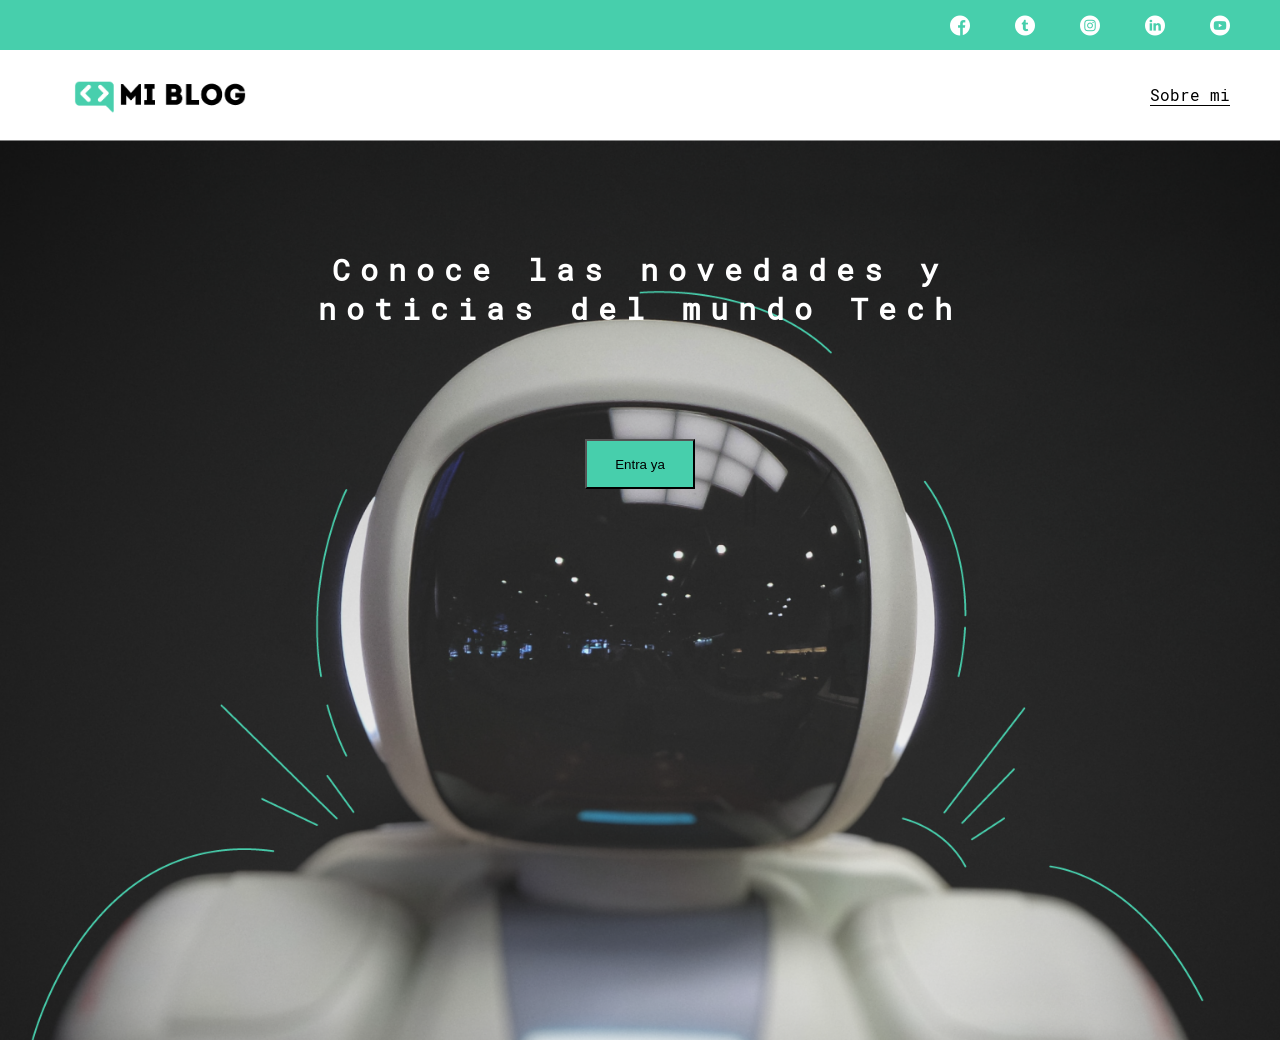
<file: index.html>
<!DOCTYPE html>
<html lang="en" class="js-focus-visible">
<head>
	<meta charset="UTF-8">
	<meta name="viewport" content="width=device-width, initial-scale=1.0">
	<title>Proyecto de maquetacion</title>
	<link rel="stylesheet"  href="css/main.css">
	<link rel="stylesheet"  href="css/font/Social_media/flaticon.css">
</head>
<body class="home-body">
	<header>
		<section class="header-icons-container">
			<div class="icons">
				<a href="/"><span class="flaticon-001-facebook"></span></a>
				<a href=""><span class="flaticon-002-twitter"></span></a>
				<a href=""><span class="flaticon-011-instagram"></span></a>
				<a href=""><span class="flaticon-010-linkedin"></span></a>
				<a href=""><span class="flaticon-008-youtube"></span></a>
			</div>
		</section>
		<nav>
			<section class="nav-logo-container">
				<a href=""><img src="assets/img/Logo-negro.png" alt="Logo de Blog"></a>
			</section>
			<section class="nav-profile-link">
				<a href="blogs.html">Sobre mi</a>
			</section>
		</nav>
	</header>
	<main class="home-main">
		<section>
			<p class="home-main-text">Conoce las novedades y noticias del mundo Tech</p>
			<button class="home-main-button">
				<a href="">Entra ya</a>
			</button>
		</section>
	</main>
</body>
</html>
</file>
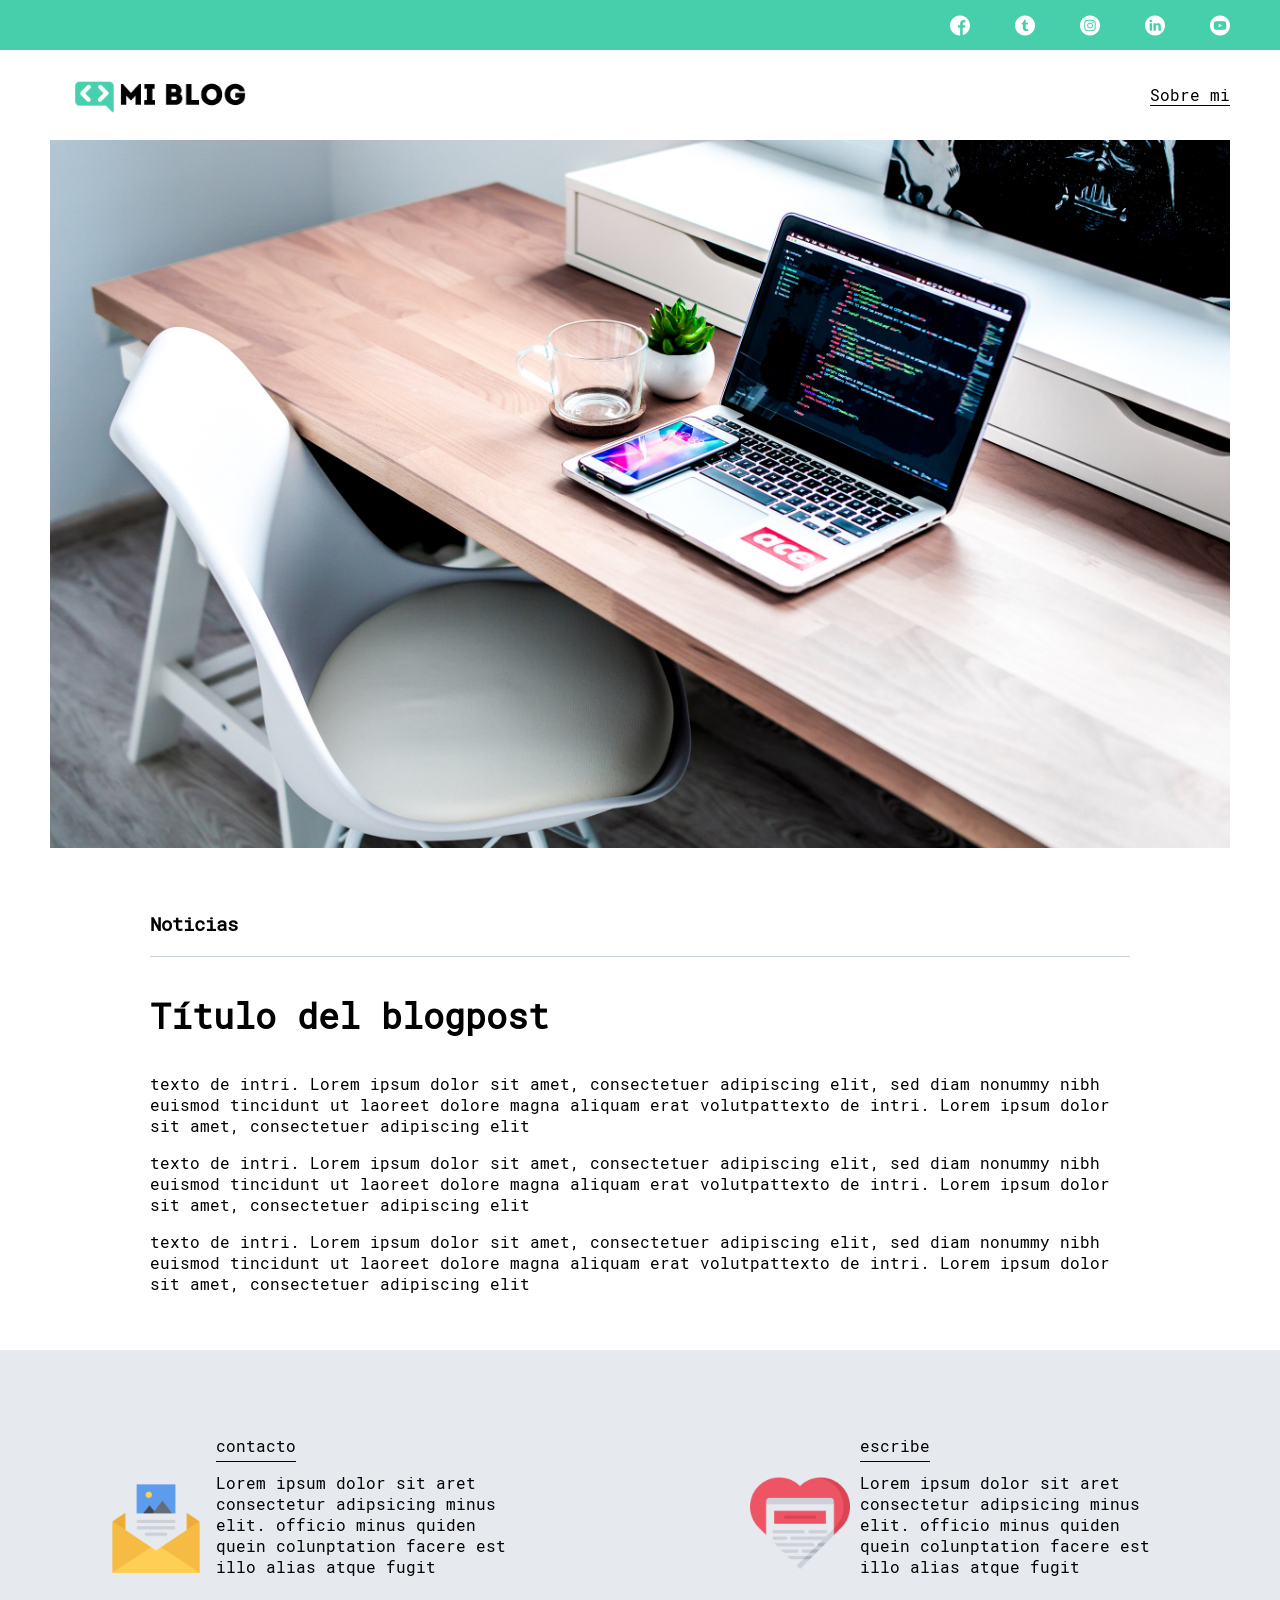
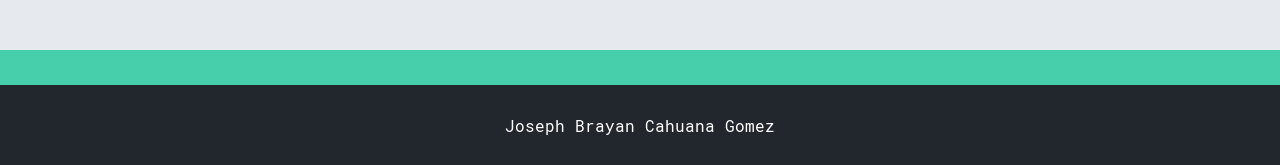
<file: blog.html>
<!DOCTYPE html>
<html lang="en" class="js-focus-visible">
<head>
	<meta charset="UTF-8">
	<meta name="viewport" content="width=device-width, initial-scale=1.0">
	<title>Proyecto de maquetacion</title>
	<link rel="stylesheet"  href="css/main.css">
	<link rel="stylesheet"  href="css/font/Social_media/flaticon.css">
</head>
<body> 
	<header>
		<section class="header-icons-container">
			<div class="icons">
				<a href="/"><span class="flaticon-001-facebook"></span></a>
				<a href=""><span class="flaticon-002-twitter"></span></a>
				<a href=""><span class="flaticon-011-instagram"></span></a>
				<a href=""><span class="flaticon-010-linkedin"></span></a>
				<a href=""><span class="flaticon-008-youtube"></span></a>
			</div>
		</section>
		<nav>
			<section class="nav-logo-container">
				<a href=""><img src="assets/img/Logo-negro.png" alt="Logo de Blog"></a>
			</section>
			<section class="nav-profile-link">
				<a href="perfil.html">Sobre mi</a>
			</section>
		</nav>
	</header>
	<main>
		<section class="blog-post-img-container">
            <img src="assets/img/post-1.jpg" alt="imagen">
        </section>
        <section class="blog-post-main-container"> 
            <div class="grid-container">
                <h3>Noticias</h3>
                <article>
                    <h1>Título del blogpost</h1>
                    <p>texto de intri. Lorem ipsum dolor sit amet, consectetuer adipiscing elit, sed diam nonummy nibh euismod tincidunt ut laoreet dolore magna aliquam erat volutpattexto de intri. Lorem ipsum dolor sit amet, consectetuer adipiscing elit</p>
                    <p>texto de intri. Lorem ipsum dolor sit amet, consectetuer adipiscing elit, sed diam nonummy nibh euismod tincidunt ut laoreet dolore magna aliquam erat volutpattexto de intri. Lorem ipsum dolor sit amet, consectetuer adipiscing elit</p>
                    <p>texto de intri. Lorem ipsum dolor sit amet, consectetuer adipiscing elit, sed diam nonummy nibh euismod tincidunt ut laoreet dolore magna aliquam erat volutpattexto de intri. Lorem ipsum dolor sit amet, consectetuer adipiscing elit</p>
                </article>
            </div>
        </section>
        <section class="contact-main-container">
            <div>
                <img src="assets/img/contacto.png" alt="">
                <div class="contact-left">
                    <a href="">contacto</a>
                    <p>Lorem ipsum dolor sit aret consectetur adipsicing minus elit. officio minus quiden quein colunptation facere est illo alias atque fugit</p>
                </div>
            </div>
            <div>
                <img src="assets/img/escribe.png" alt="">
                <div class="contact-right">
                    <a href="">escribe</a>
                    <p>Lorem ipsum dolor sit aret consectetur adipsicing minus elit. officio minus quiden quein colunptation facere est illo alias atque fugit</p>
                </div>
            </div>
        </section>
    </main>
    <footer>
        <p>Joseph Brayan Cahuana Gomez</p>
    </footer>
</body>
</html>
</file>
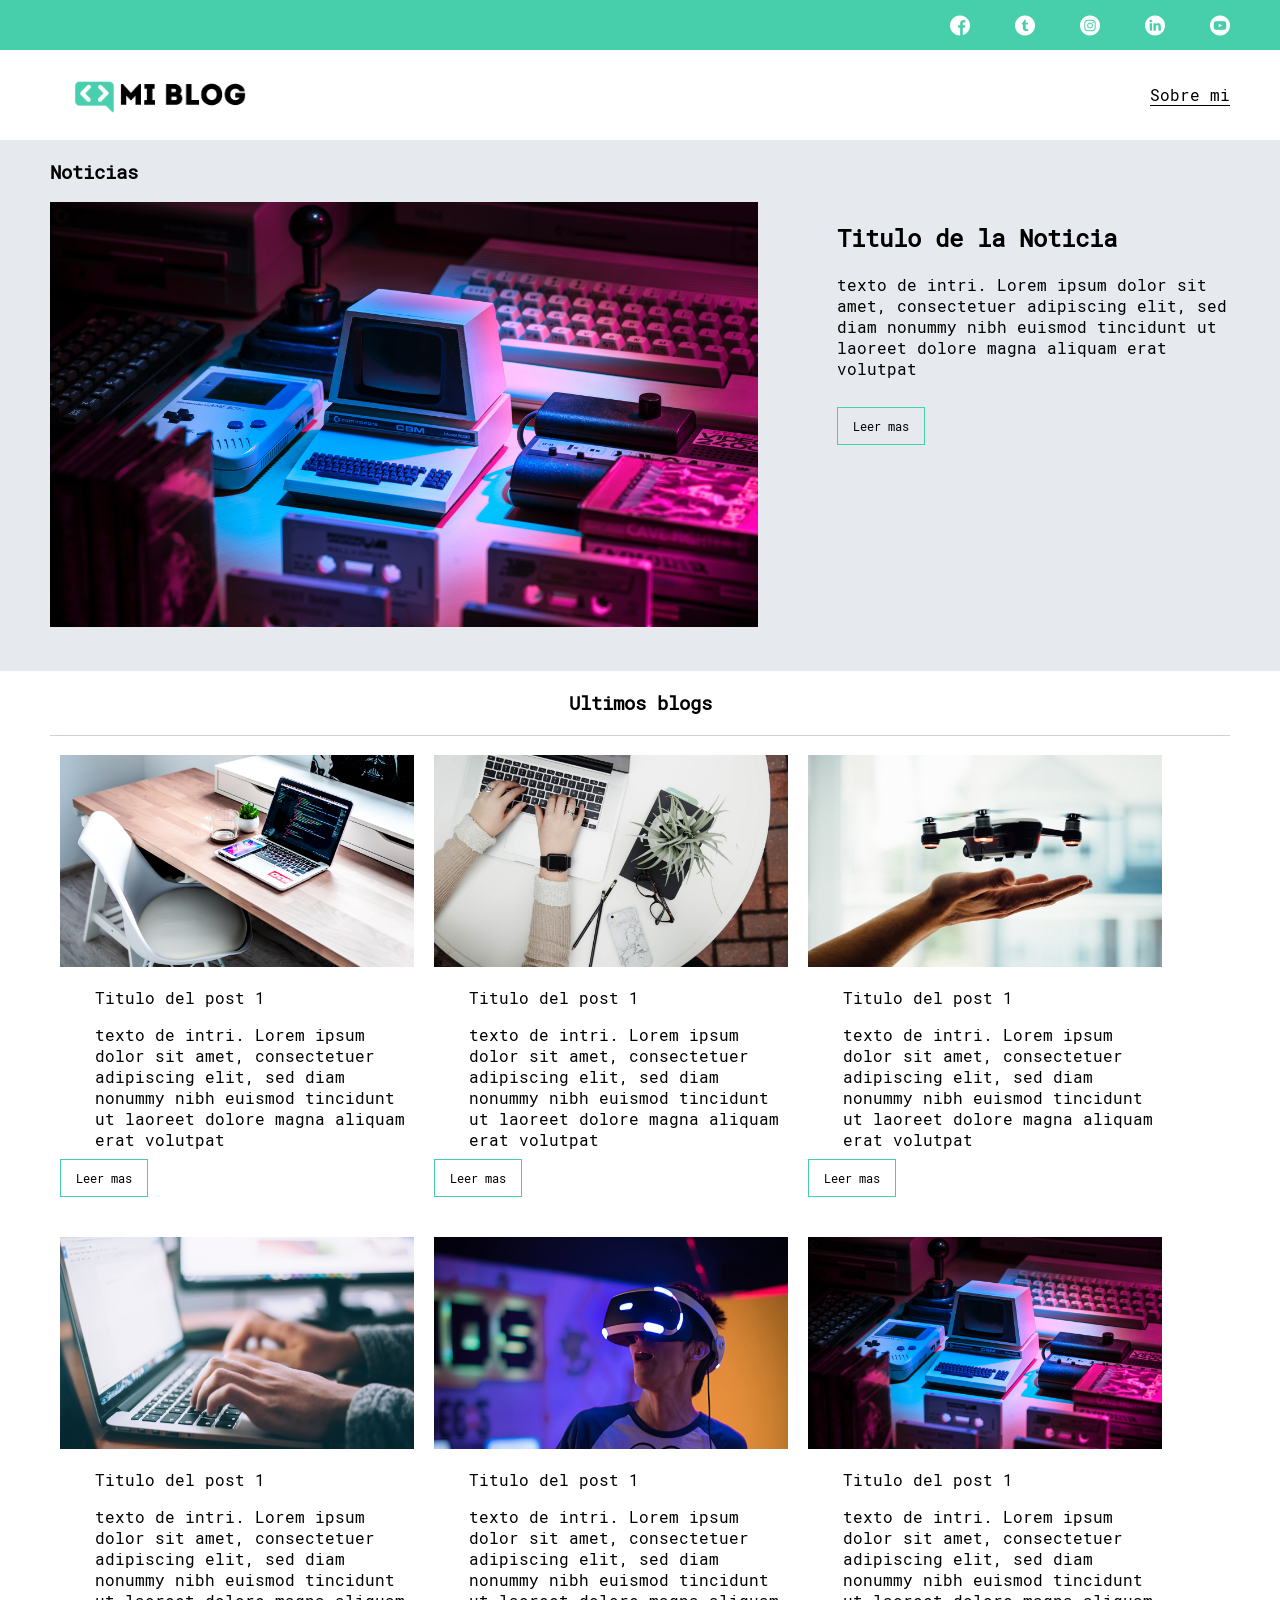
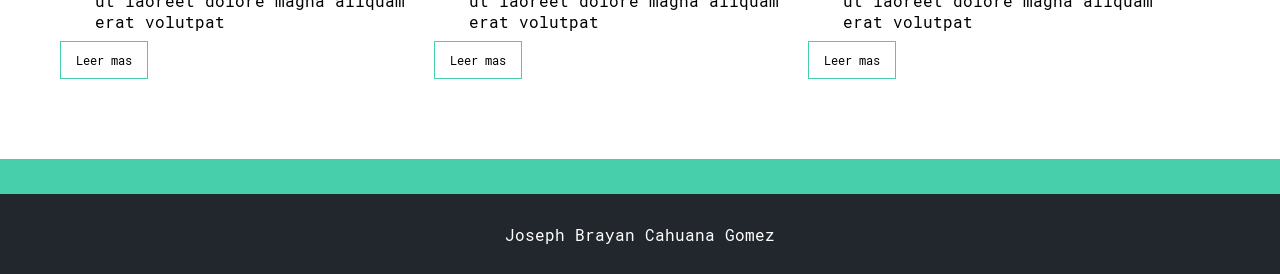
<file: blogs.html>
<!DOCTYPE html>
<html lang="en" class="js-focus-visible">
<head>
	<meta charset="UTF-8">
	<meta name="viewport" content="width=device-width, initial-scale=1.0">
	<title>Proyecto de maquetacion</title>
	<link rel="stylesheet"  href="css/main.css">
	<link rel="stylesheet"  href="css/font/Social_media/flaticon.css">
</head>
<body> 
	<header>
		<section class="header-icons-container">
			<div class="icons">
				<a href="/"><span class="flaticon-001-facebook"></span></a>
				<a href=""><span class="flaticon-002-twitter"></span></a>
				<a href=""><span class="flaticon-011-instagram"></span></a>
				<a href=""><span class="flaticon-010-linkedin"></span></a>
				<a href=""><span class="flaticon-008-youtube"></span></a>
			</div>
		</section>
		<nav>
			<section class="nav-logo-container">
				<a href=""><img src="assets/img/Logo-negro.png" alt="Logo de Blog"></a>
			</section>
			<section class="nav-profile-link">
				<a href="blog.html">Sobre mi</a>
			</section>
		</nav>
	</header>
	<main class="blogs-main">
		<section class="blogs-news-container"> 
			<div class="blogs-news">
                <h3>Noticias</h3>
                <div class="blogs-news-img-container">
                    <img src="assets/img/img-news-main.jpg" alt="Noticia">
                </div>
                <div class="blogs-news-info-container">
                    <h2>Titulo de la Noticia</h2>
                    <p> texto de intri. Lorem ipsum dolor sit amet, consectetuer adipiscing elit, sed diam nonummy nibh euismod tincidunt ut laoreet dolore magna aliquam erat volutpat</p>
                    <a href="" class="blogs-button">Leer mas</a>
                </div>
            </div>
        </section>
        <section class="blogs-posts-container">
            <div>
                <h3>Ultimos blogs</h3>
                <article class="post-container">
                    <img src="assets/img/post-1.jpg" alt="Articulo">
                    <p>Titulo del post 1</p>
                    <p>texto de intri. Lorem ipsum dolor sit amet, consectetuer adipiscing elit, sed diam nonummy nibh euismod tincidunt ut laoreet dolore magna aliquam erat volutpat</p>
                    <a href="" class="blogs-button">Leer mas</a>
                </article>
                <article class="post-container">
                        <img src="assets/img/post-2.jpg" alt="Articulo">
                        <p>Titulo del post 1</p>
                        <p>texto de intri. Lorem ipsum dolor sit amet, consectetuer adipiscing elit, sed diam nonummy nibh euismod tincidunt ut laoreet dolore magna aliquam erat volutpat</p>
                        <a href="" class="blogs-button">Leer mas</a>
                </article>
                <article class="post-container">
                        <img src="assets/img/post-3.jpg" alt="Articulo">
                        <p>Titulo del post 1</p>
                        <p>texto de intri. Lorem ipsum dolor sit amet, consectetuer adipiscing elit, sed diam nonummy nibh euismod tincidunt ut laoreet dolore magna aliquam erat volutpat</p>
                        <a href="" class="blogs-button">Leer mas</a>
                </article>
                <article class="post-container">
                        <img src="assets/img/post-4.jpg" alt="Articulo">
                        <p>Titulo del post 1</p>
                        <p>texto de intri. Lorem ipsum dolor sit amet, consectetuer adipiscing elit, sed diam nonummy nibh euismod tincidunt ut laoreet dolore magna aliquam erat volutpat</p>
                        <a href="" class="blogs-button">Leer mas</a>
                </article>
                <article class="post-container">
                        <img src="assets/img/post-5.jpg" alt="Articulo">
                        <p>Titulo del post 1</p>
                        <p>texto de intri. Lorem ipsum dolor sit amet, consectetuer adipiscing elit, sed diam nonummy nibh euismod tincidunt ut laoreet dolore magna aliquam erat volutpat</p>
                        <a href="" class="blogs-button">Leer mas</a>
                </article>
                <article class="post-container">
                        <img src="assets/img/post-6.jpg" alt="Articulo">
                        <p>Titulo del post 1</p>
                        <p>texto de intri. Lorem ipsum dolor sit amet, consectetuer adipiscing elit, sed diam nonummy nibh euismod tincidunt ut laoreet dolore magna aliquam erat volutpat</p>
                        <a href="" class="blogs-button">Leer mas</a>
                </article>
            </div>
        </section>
    </main>
    <footer>
        <p>Joseph Brayan Cahuana Gomez</p>
    </footer>
</body>
</html>
</file>
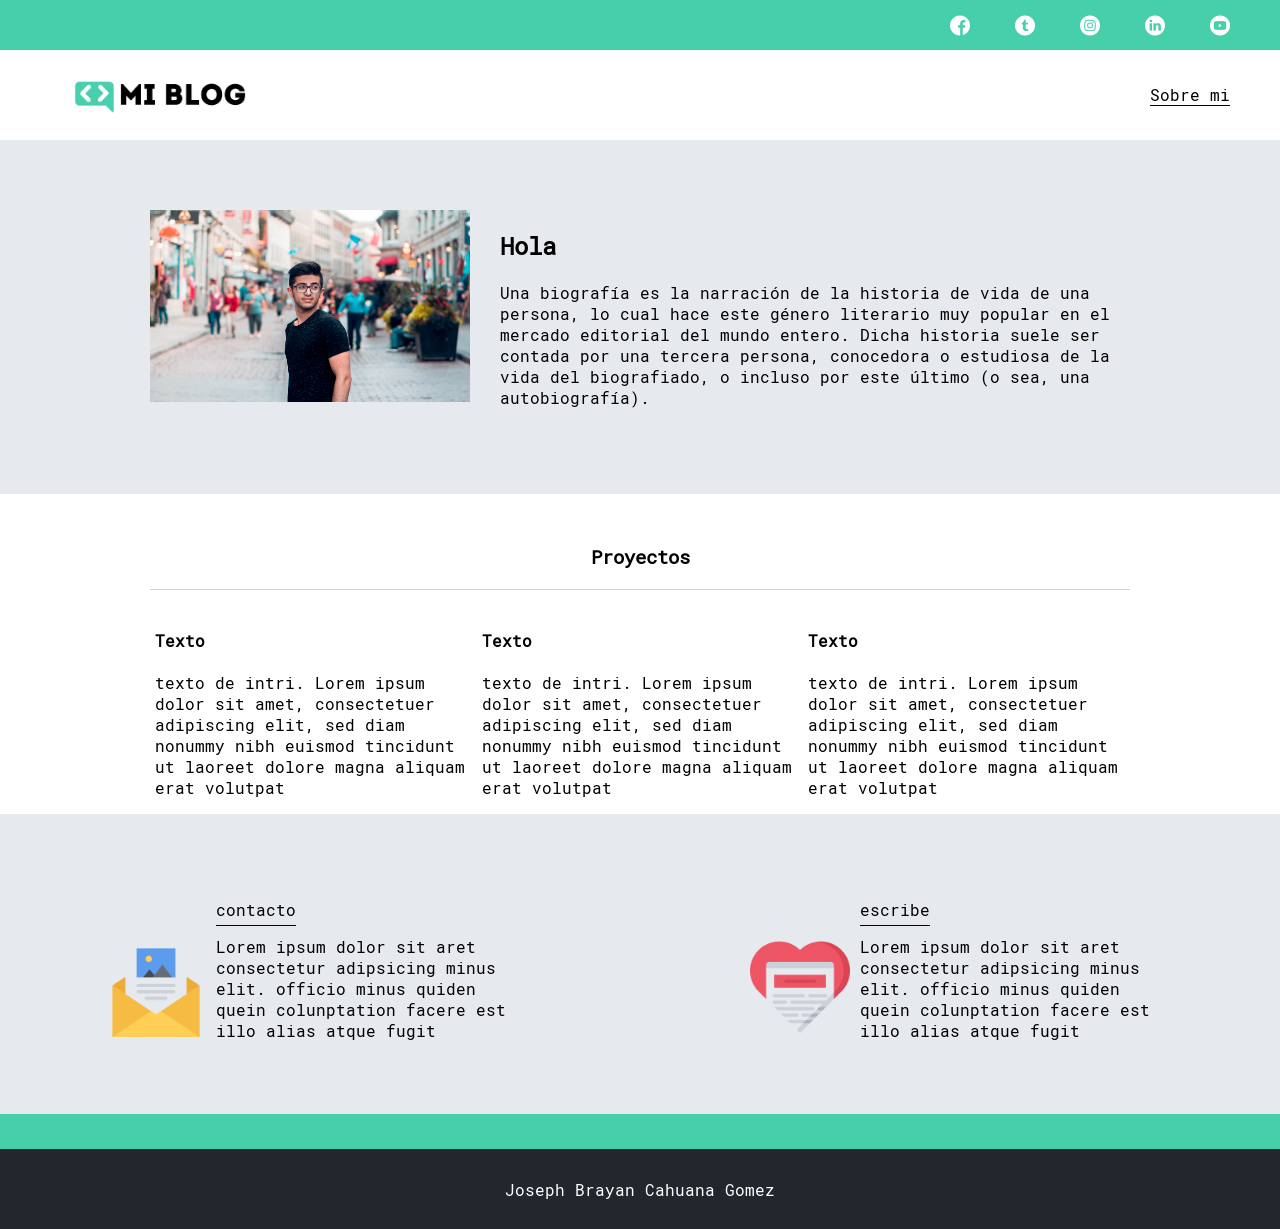
<file: perfil.html>
<!DOCTYPE html>
<html lang="en" class="js-focus-visible">
<head>
	<meta charset="UTF-8">
	<meta name="viewport" content="width=device-width, initial-scale=1.0">
	<title>Proyecto de maquetacion</title>
	<link rel="stylesheet"  href="css/main.css">
	<link rel="stylesheet"  href="css/font/Social_media/flaticon.css">
</head>
<body> 
	<header>
		<section class="header-icons-container">
			<div class="icons">
				<a href="/"><span class="flaticon-001-facebook"></span></a>
				<a href=""><span class="flaticon-002-twitter"></span></a>
				<a href=""><span class="flaticon-011-instagram"></span></a>
				<a href=""><span class="flaticon-010-linkedin"></span></a>
				<a href=""><span class="flaticon-008-youtube"></span></a>
			</div>
		</section>
		<nav>
			<section class="nav-logo-container">
				<a href=""><img src="assets/img/Logo-negro.png" alt="Logo de Blog"></a>
			</section>
			<section class="nav-profile-link">
				<a href="index.html">Sobre mi</a>
			</section>
		</nav>
	</header>
	<main>
		<section class="perfil-main-container">
            <div class="grid-container perfil-container">
                <div>
                    <img src="assets/img/perfil.jpg">
                </div>
                <div>
                    <h2>Hola</h2>
                    <p>Una biografía es la narración de la historia de vida de una persona, lo cual hace este género literario muy popular en el mercado editorial del mundo entero. Dicha historia suele ser contada por una tercera persona, conocedora o estudiosa de la vida del biografiado, o incluso por este último (o sea, una autobiografía).</p>
                </div>
            </div>
        </section>
        <section class="perfil-main-proyects">
            <div class="grid-container">
                <h3>Proyectos</h3>
                <div class="proyects-main-container">
                    <article class="proyect-container">
                        <h4>Texto</h4>
                        <p>texto de intri. Lorem ipsum dolor sit amet, consectetuer adipiscing elit, sed diam nonummy nibh euismod tincidunt ut laoreet dolore magna aliquam erat volutpat</p>
                    </article>
                    <article class="proyect-container">
                        <h4>Texto</h4>
                        <p>texto de intri. Lorem ipsum dolor sit amet, consectetuer adipiscing elit, sed diam nonummy nibh euismod tincidunt ut laoreet dolore magna aliquam erat volutpat</p>
                    </article>
                    <article class="proyect-container">
                        <h4>Texto</h4>
                        <p>texto de intri. Lorem ipsum dolor sit amet, consectetuer adipiscing elit, sed diam nonummy nibh euismod tincidunt ut laoreet dolore magna aliquam erat volutpat</p>
                    </article>
                </div>
            </div>
        </section>
        <section class="contact-main-container">
            <div>
                <img src="assets/img/contacto.png" alt="">
                <div class="contact-left">
                    <a href="">contacto</a>
                    <p>Lorem ipsum dolor sit aret consectetur adipsicing minus elit. officio minus quiden quein colunptation facere est illo alias atque fugit</p>
                </div>
            </div>
            <div>
                <img src="assets/img/escribe.png" alt="">
                <div class="contact-right">
                    <a href="">escribe</a>
                    <p>Lorem ipsum dolor sit aret consectetur adipsicing minus elit. officio minus quiden quein colunptation facere est illo alias atque fugit</p>
                </div>
            </div>
         </section>
    </main>
    <footer>
        <p>Joseph Brayan Cahuana Gomez</p>
    </footer>
</body>
</html>
</file>
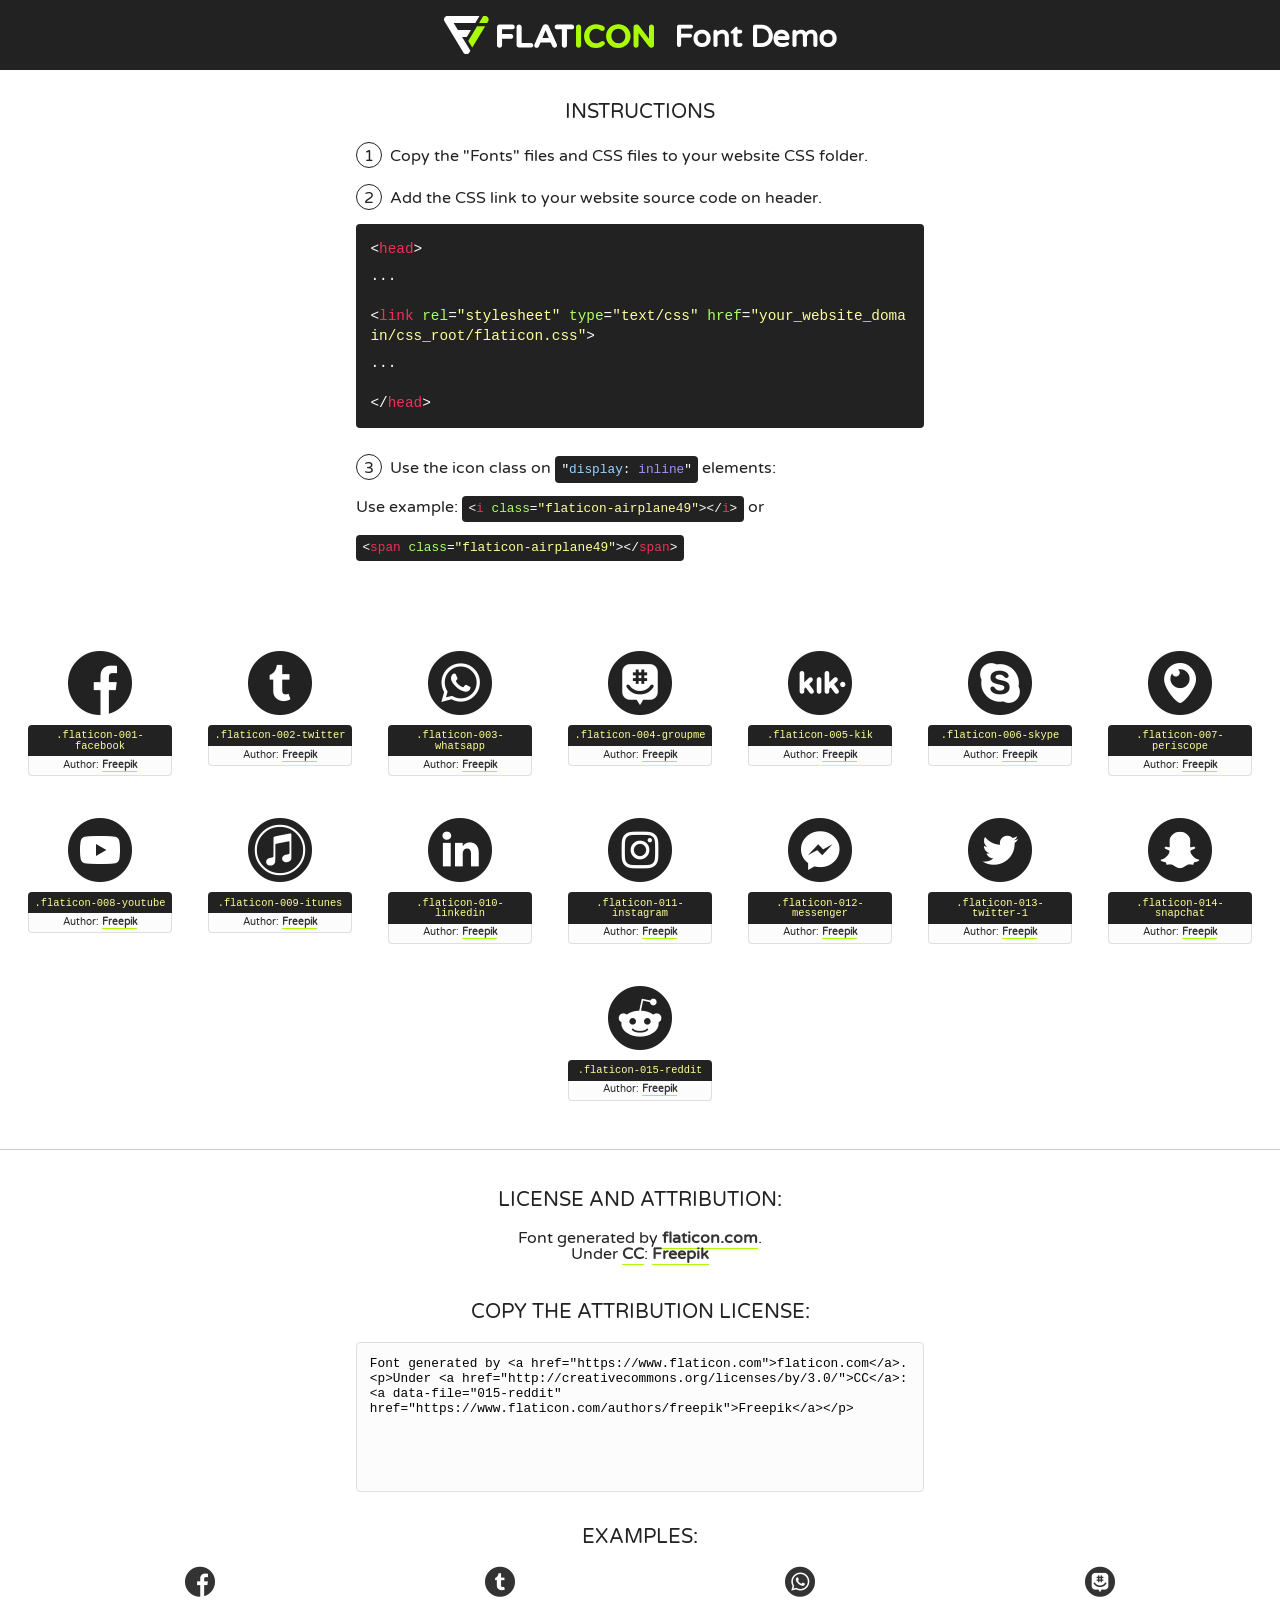
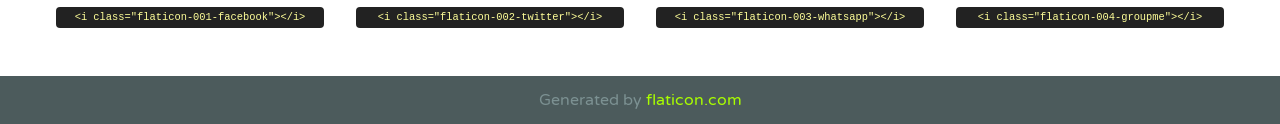
<file: css/font/Social_media/flaticon.html>
<!DOCTYPE html>
<!--
  Flaticon icon font: Flaticon
  Creation date: 20/12/2018 09:27
-->
<html>
<!DOCTYPE html>
<html>

<head>
    <title>Flaticon WebFont</title>
    <link href="http://fonts.googleapis.com/css?family=Varela+Round" rel="stylesheet" type="text/css" />
    <link rel="stylesheet" type="text/css" href="flaticon.css">
    <meta charset="UTF-8">
    <style>
    html, body, div, span, applet, object, iframe,
    h1, h2, h3, h4, h5, h6, p, blockquote, pre,
    a, abbr, acronym, address, big, cite, code,
    del, dfn, em, img, ins, kbd, q, s, samp,
    small, strike, strong, sub, sup, tt, var,
    b, u, i, center,
    dl, dt, dd, ol, ul, li,
    fieldset, form, label, legend,
    table, caption, tbody, tfoot, thead, tr, th, td,
    article, aside, canvas, details, embed, 
    figure, figcaption, footer, header, hgroup, 
    menu, nav, output, ruby, section, summary,
    time, mark, audio, video {
        margin: 0;
        padding: 0;
        border: 0;
        font-size: 100%;
        font: inherit;
        vertical-align: baseline;
    }
    /* HTML5 display-role reset for older browsers */
    article, aside, details, figcaption, figure, 
    footer, header, hgroup, menu, nav, section {
        display: block;
    }
    body {
        line-height: 1;
    }
    ol, ul {
        list-style: none;
    }
    blockquote, q {
        quotes: none;
    }
    blockquote:before, blockquote:after,
    q:before, q:after {
        content: '';
        content: none;
    }
    table {
        border-collapse: collapse;
        border-spacing: 0;
    }
    body {
        font-family: 'Varela Round', Helvetica, Arial, sans-serif;
        font-size: 16px;
        color: #222;
    }
    a {
        color: #333;
        border-bottom: 1px solid #a9fd00;
        font-weight: bold;
        text-decoration: none;
    }
    * {
        -moz-box-sizing: border-box;
        -webkit-box-sizing: border-box;
        box-sizing: border-box;
        margin: 0;
        padding: 0;
    }
    [class^="flaticon-"]:before, [class*=" flaticon-"]:before, [class^="flaticon-"]:after, [class*=" flaticon-"]:after {
        font-family: Flaticon;
        font-size: 30px;
        font-style: normal;
        margin-left: 20px;
        color: #333;
    }
    .wrapper {
        max-width: 600px;
        margin: auto;
        padding: 0 1em;
    }
    .title {
        font-size: 1.25em;
        text-align: center;
        margin-bottom: 1em;
        text-transform: uppercase;
    }
    header {
        text-align: center;
        background-color: #222;
        color: #fff;
        padding: 1em;
    }
    header .logo {
        width: 210px;
        height: 38px;
        display: inline-block;
        vertical-align: middle;
        margin-right: 1em;
        border: none;
    }
    header strong {
        font-size: 1.95em;
        font-weight: bold;
        vertical-align: middle;
        margin-top: 5px;
        display: inline-block;
    }
    .demo {
        margin: 2em auto;
        line-height: 1.25em;
    }
    .demo ul li {
        margin-bottom: 1em;
    }
    .demo ul li .num {
        color: #222;
        border-radius: 20px;
        display: inline-block;
        width: 26px;
        padding: 3px;
        height: 26px;
        text-align: center;
        margin-right: 0.5em;
        border: 1px solid #222;
    }
    .demo ul li code {
        background-color: #222;
        border-radius: 4px;
        padding: 0.25em 0.5em;
        display: inline-block;
        color: #fff;
        font-family: Consolas,Monaco,Lucida Console,Liberation Mono,DejaVu Sans Mono,Bitstream Vera Sans Mono,Courier New, monospace;
        font-weight: lighter;
        margin-top: 1em;
        font-size: 0.8em;
        word-break: break-all;
    }
    .demo ul li code.big {
        padding: 1em;
        font-size: 0.9em;
    }
    .demo ul li code .red {
        color: #EF3159;
    }
    .demo ul li code .green {
        color: #ACFF65;
    }
    .demo ul li code .yellow {
        color: #FFFF99;
    }
    .demo ul li code .blue {
        color: #99D3FF;
    }
    .demo ul li code .purple {
        color: #A295FF;
    }
    .demo ul li code .dots {
        margin-top: 0.5em;
        display: block;
    }
    #glyphs {
        border-bottom: 1px solid #ccc;
        padding: 2em 0;
        text-align: center;
    }
    .glyph {
        display: inline-block;
        width: 9em;
        margin: 1em;
        text-align: center;
        vertical-align: top;
        background: #FFF;
    }
    .glyph .glyph-icon {
        padding: 10px;
        display: block;
        font-family:"Flaticon";
        font-size: 64px;
        line-height: 1;
    }
    .glyph .glyph-icon:before {
        font-size: 64px;
        color: #222;
        margin-left: 0;
    }
    .class-name {
        font-size: 0.65em;
        background-color: #222;
        color: #fff;
        border-radius: 4px 4px 0 0;
        padding: 0.5em;
        color: #FFFF99;
        font-family: Consolas,Monaco,Lucida Console,Liberation Mono,DejaVu Sans Mono,Bitstream Vera Sans Mono,Courier New, monospace;
    }
    .author-name {
        font-size: 0.6em;
        background-color: #fcfcfd;
        border: 1px solid #DEDEE4;
        border-top: 0;
        border-radius: 0 0 4px 4px;
        padding: 0.5em;
    }
    .class-name:last-child {
        font-size: 10px;
        color:#888;
    }
    .class-name:last-child a {
        font-size: 10px;
        color:#555;
    }
    .class-name:last-child a:hover {
        color:#a9fd00;
    }
    .glyph > input {
        display: block;
        width: 100px;
        margin: 5px auto;
        text-align: center;
        font-size: 12px;
        cursor: text;
    }
    .glyph > input.icon-input {
        font-family:"Flaticon";
        font-size: 16px;
        margin-bottom: 10px;
    }
    .attribution .title {
        margin-top: 2em;
    }
    .attribution textarea {
        background-color: #fcfcfd;
        padding: 1em;
        border: none;
        box-shadow: none;
        border: 1px solid #DEDEE4;
        border-radius: 4px;
        resize: none;
        width: 100%;
        height: 150px;
        font-size: 0.8em;
        font-family: Consolas,Monaco,Lucida Console,Liberation Mono,DejaVu Sans Mono,Bitstream Vera Sans Mono,Courier New, monospace;
        -webkit-appearance: none;
    }
    .iconsuse {
        margin: 2em auto;
        text-align: center;
        max-width: 1200px;
    }
    .iconsuse:after {
        content: '';
        display: table;
        clear: both;
    }
    .iconsuse .image {
        float: left;
        width: 25%;
        padding: 0 1em;
    }
    .iconsuse .image p {
        margin-bottom: 1em;
    }
    .iconsuse .image span {
        display: block;
        font-size: 0.65em;
        background-color: #222;
        color: #fff;
        border-radius: 4px;
        padding: 0.5em;
        color: #FFFF99;
        margin-top: 1em;
        font-family: Consolas,Monaco,Lucida Console,Liberation Mono,DejaVu Sans Mono,Bitstream Vera Sans Mono,Courier New, monospace;
    }
    #footer {
        text-align: center;
        background-color: #4C5B5C;
        color: #7c9192;
        padding: 1em;
    }
    #footer a {
        border: none;
        color: #a9fd00;
        font-weight: normal;
    }
    @media (max-width: 960px) {
        .iconsuse .image {
            width: 50%;
        }
    }
    @media (max-width: 560px) {
        .iconsuse .image {
            width: 100%;
        }
    }
    </style>
</head>

<body class="characters-off">

    <header>
        <a href="https://www.flaticon.com" target="_blank" class="logo">
            <svg version="1.1" xmlns="http://www.w3.org/2000/svg" xmlns:xlink="http://www.w3.org/1999/xlink" xmlns:a="http://ns.adobe.com/AdobeSVGViewerExtensions/3.0/" viewBox="0 0 560.875 102.036" enable-background="new 0 0 560.875 102.036" xml:space="preserve">
                <defs>
                </defs>
                <g>
                    <g class="letters">
                        <path fill="#ffffff" d="M141.596,29.675c0-3.777,2.985-6.767,6.764-6.767h34.438c3.426,0,6.15,2.728,6.15,6.15
                        c0,3.43-2.724,6.149-6.15,6.149h-27.674v13.091h23.719c3.429,0,6.151,2.724,6.151,6.15c0,3.43-2.723,6.149-6.151,6.149h-23.719
                        v17.574c0,3.773-2.986,6.761-6.764,6.761c-3.779,0-6.764-2.989-6.764-6.761V29.675z"></path>
                        <path fill="#ffffff" d="M193.844,29.149c0-3.781,2.985-6.767,6.764-6.767c3.776,0,6.763,2.985,6.763,6.767v42.957h25.039
                        c3.426,0,6.149,2.726,6.149,6.153c0,3.425-2.723,6.15-6.149,6.15h-31.802c-3.779,0-6.764-2.986-6.764-6.768V29.149z"></path>
                        <path fill="#ffffff" d="M241.891,75.71l21.438-48.407c1.492-3.341,4.215-5.357,7.906-5.357h0.792
                        c3.686,0,6.323,2.017,7.815,5.357l21.439,48.407c0.436,0.967,0.701,1.845,0.701,2.723c0,3.602-2.809,6.501-6.414,6.501
                        c-3.161,0-5.269-1.845-6.499-4.655l-4.132-9.661h-27.059l-4.301,10.102c-1.144,2.631-3.426,4.214-6.237,4.214
                        c-3.517,0-6.24-2.81-6.24-6.325C241.1,77.64,241.451,76.677,241.891,75.71z M279.932,58.666l-8.521-20.297l-8.526,20.297H279.932
                        z"></path>
                        <path fill="#ffffff" d="M314.864,35.387H301.86c-3.429,0-6.239-2.813-6.239-6.238c0-3.429,2.811-6.24,6.239-6.24h39.533
                        c3.426,0,6.237,2.811,6.237,6.24c0,3.425-2.811,6.238-6.237,6.238h-13.001v42.785c0,3.773-2.99,6.761-6.764,6.761
                        c-3.779,0-6.764-2.989-6.764-6.761V35.387z"></path>
                        <path fill="#A9FD00" d="M352.615,29.149c0-3.781,2.985-6.767,6.767-6.767c3.774,0,6.761,2.985,6.761,6.767v49.024
                        c0,3.773-2.987,6.761-6.761,6.761c-3.781,0-6.767-2.989-6.767-6.761V29.149z"></path>
                        <path fill="#A9FD00" d="M374.132,53.836v-0.179c0-17.481,13.178-31.801,32.065-31.801c9.22,0,15.459,2.458,20.557,6.238
                        c1.402,1.054,2.637,2.985,2.637,5.357c0,3.692-2.985,6.59-6.681,6.59c-1.845,0-3.071-0.702-4.044-1.319
                        c-3.776-2.813-7.729-4.393-12.562-4.393c-10.364,0-17.831,8.611-17.831,19.154v0.173c0,10.542,7.291,19.329,17.831,19.329
                        c5.715,0,9.492-1.756,13.359-4.834c1.049-0.874,2.458-1.491,4.039-1.491c3.429,0,6.325,2.813,6.325,6.236
                        c0,2.106-1.056,3.78-2.282,4.834c-5.539,4.834-12.036,7.733-21.878,7.733C387.572,85.464,374.132,71.493,374.132,53.836z"></path>
                        <path fill="#A9FD00" d="M433.009,53.836v-0.179c0-17.481,13.79-31.801,32.766-31.801c18.981,0,32.592,14.143,32.592,31.628v0.173
                        c0,17.483-13.785,31.807-32.769,31.807C446.625,85.464,433.009,71.32,433.009,53.836z M484.224,53.836v-0.179
                        c0-10.539-7.725-19.326-18.626-19.326c-10.893,0-18.449,8.611-18.449,19.154v0.173c0,10.542,7.73,19.329,18.626,19.329
                        C476.676,72.986,484.224,64.378,484.224,53.836z"></path>
                        <path fill="#A9FD00" d="M506.233,29.321c0-3.774,2.99-6.763,6.767-6.763h1.401c3.252,0,5.183,1.583,7.029,3.953l26.093,34.265
                        V29.059c0-3.692,2.99-6.677,6.681-6.677c3.683,0,6.671,2.985,6.671,6.677v48.934c0,3.78-2.987,6.765-6.764,6.765h-0.436
                        c-3.257,0-5.188-1.581-7.034-3.953l-27.056-35.492v32.944c0,3.687-2.985,6.676-6.678,6.676c-3.683,0-6.673-2.989-6.673-6.676
                        V29.321z"></path>
                    </g>
                    <g class="insignia">
                        <path fill="#ffffff" d="M48.372,56.137h12.517l11.156-18.537H37.186L25.688,18.539h57.825L94.668,0H9.271
                        C5.925,0,2.842,1.801,1.198,4.716c-1.644,2.907-1.593,6.482,0.134,9.343l50.38,83.501c1.678,2.781,4.689,4.476,7.938,4.476
                        c3.246,0,6.257-1.695,7.935-4.476l2.898-4.804L48.372,56.137z"></path>
                        <g class="i">
                            <path fill="#A9FD00" d="M93.575,18.539h0.031v0.004l21.652,0.004l2.705-4.488c1.727-2.861,1.778-6.436,0.133-9.343
                            C116.454,1.801,113.371,0,110.026,0h-5.294L93.575,18.539z"></path>
                            <polygon fill="#A9FD00" points="88.291,27.356 64.725,66.486 75.519,84.404 109.942,27.356"></polygon>
                        </g>
                    </g>
                </g>
            </svg>
        </a>
        <strong>Font Demo</strong>
    </header>


    <section class="demo wrapper">

        <p class="title">Instructions</p>

        <ul>
            <li>
                <span class="num">1</span>Copy the "Fonts" files and CSS files to your website CSS folder.
            </li>
            <li>
                <span class="num">2</span>Add the CSS link to your website source code on header.
                <code class="big">
                    &lt;<span class="red">head</span>&gt;
                    <br/><span class="dots">...</span>
                    <br/>&lt;<span class="red">link</span> <span class="green">rel</span>=<span class="yellow">"stylesheet"</span> <span class="green">type</span>=<span class="yellow">"text/css"</span> <span class="green">href</span>=<span class="yellow">"your_website_domain/css_root/flaticon.css"</span>&gt;
                    <br/><span class="dots">...</span>
                    <br/>&lt;/<span class="red">head</span>&gt;
                </code>
            </li>

            <li>
                <p>
                    <span class="num">3</span>Use the icon class on <code>"<span class="blue">display</span>:<span class="purple"> inline</span>"</code> elements:
                    <br />
                    Use example: <code>&lt;<span class="red">i</span> <span class="green">class</span>=<span class="yellow">&quot;flaticon-airplane49&quot;</span>&gt;&lt;/<span class="red">i</span>&gt;</code> or <code>&lt;<span class="red">span</span> <span class="green">class</span>=<span class="yellow">&quot;flaticon-airplane49&quot;</span>&gt;&lt;/<span class="red">span</span>&gt;</code>
            </li>
        </ul>

    </section>




   <section id="glyphs">          
    
      
        <div class="glyph"><div class="glyph-icon flaticon-001-facebook"></div>
            <div class="class-name">.flaticon-001-facebook</div>
            <div class="author-name">Author: <a data-file="001-facebook" href="https://www.flaticon.com/authors/freepik">Freepik</a> </div> 
        </div>        
        
        <div class="glyph"><div class="glyph-icon flaticon-002-twitter"></div>
            <div class="class-name">.flaticon-002-twitter</div>
            <div class="author-name">Author: <a data-file="002-twitter" href="https://www.flaticon.com/authors/freepik">Freepik</a> </div> 
        </div>        
        
        <div class="glyph"><div class="glyph-icon flaticon-003-whatsapp"></div>
            <div class="class-name">.flaticon-003-whatsapp</div>
            <div class="author-name">Author: <a data-file="003-whatsapp" href="https://www.flaticon.com/authors/freepik">Freepik</a> </div> 
        </div>        
        
        <div class="glyph"><div class="glyph-icon flaticon-004-groupme"></div>
            <div class="class-name">.flaticon-004-groupme</div>
            <div class="author-name">Author: <a data-file="004-groupme" href="https://www.flaticon.com/authors/freepik">Freepik</a> </div> 
        </div>        
        
        <div class="glyph"><div class="glyph-icon flaticon-005-kik"></div>
            <div class="class-name">.flaticon-005-kik</div>
            <div class="author-name">Author: <a data-file="005-kik" href="https://www.flaticon.com/authors/freepik">Freepik</a> </div> 
        </div>        
        
        <div class="glyph"><div class="glyph-icon flaticon-006-skype"></div>
            <div class="class-name">.flaticon-006-skype</div>
            <div class="author-name">Author: <a data-file="006-skype" href="https://www.flaticon.com/authors/freepik">Freepik</a> </div> 
        </div>        
        
        <div class="glyph"><div class="glyph-icon flaticon-007-periscope"></div>
            <div class="class-name">.flaticon-007-periscope</div>
            <div class="author-name">Author: <a data-file="007-periscope" href="https://www.flaticon.com/authors/freepik">Freepik</a> </div> 
        </div>        
        
        <div class="glyph"><div class="glyph-icon flaticon-008-youtube"></div>
            <div class="class-name">.flaticon-008-youtube</div>
            <div class="author-name">Author: <a data-file="008-youtube" href="https://www.flaticon.com/authors/freepik">Freepik</a> </div> 
        </div>        
        
        <div class="glyph"><div class="glyph-icon flaticon-009-itunes"></div>
            <div class="class-name">.flaticon-009-itunes</div>
            <div class="author-name">Author: <a data-file="009-itunes" href="https://www.flaticon.com/authors/freepik">Freepik</a> </div> 
        </div>        
        
        <div class="glyph"><div class="glyph-icon flaticon-010-linkedin"></div>
            <div class="class-name">.flaticon-010-linkedin</div>
            <div class="author-name">Author: <a data-file="010-linkedin" href="https://www.flaticon.com/authors/freepik">Freepik</a> </div> 
        </div>        
        
        <div class="glyph"><div class="glyph-icon flaticon-011-instagram"></div>
            <div class="class-name">.flaticon-011-instagram</div>
            <div class="author-name">Author: <a data-file="011-instagram" href="https://www.flaticon.com/authors/freepik">Freepik</a> </div> 
        </div>        
        
        <div class="glyph"><div class="glyph-icon flaticon-012-messenger"></div>
            <div class="class-name">.flaticon-012-messenger</div>
            <div class="author-name">Author: <a data-file="012-messenger" href="https://www.flaticon.com/authors/freepik">Freepik</a> </div> 
        </div>        
        
        <div class="glyph"><div class="glyph-icon flaticon-013-twitter-1"></div>
            <div class="class-name">.flaticon-013-twitter-1</div>
            <div class="author-name">Author: <a data-file="013-twitter-1" href="https://www.flaticon.com/authors/freepik">Freepik</a> </div> 
        </div>        
        
        <div class="glyph"><div class="glyph-icon flaticon-014-snapchat"></div>
            <div class="class-name">.flaticon-014-snapchat</div>
            <div class="author-name">Author: <a data-file="014-snapchat" href="https://www.flaticon.com/authors/freepik">Freepik</a> </div> 
        </div>        
        
        <div class="glyph"><div class="glyph-icon flaticon-015-reddit"></div>
            <div class="class-name">.flaticon-015-reddit</div>
            <div class="author-name">Author: <a data-file="015-reddit" href="https://www.flaticon.com/authors/freepik">Freepik</a> </div> 
        </div>        
        

    </section>



    <section class="attribution wrapper"   style="text-align:center;">

      <div class="title">License and attribution:</div><div class="attrDiv">Font generated by <a href="https://www.flaticon.com">flaticon.com</a>. <div><p>Under <a href="http://creativecommons.org/licenses/by/3.0/">CC</a>: <a data-file="015-reddit" href="https://www.flaticon.com/authors/freepik">Freepik</a></p>  </div>
      </div>
      <div class="title">Copy the Attribution License:</div>

    <textarea onclick="this.focus();this.select();">Font generated by &lt;a href=&quot;https://www.flaticon.com&quot;&gt;flaticon.com&lt;/a&gt;. <p>Under <a href="http://creativecommons.org/licenses/by/3.0/">CC</a>: <a data-file="015-reddit" href="https://www.flaticon.com/authors/freepik">Freepik</a></p>  
     </textarea>

    </section>

    <section class="iconsuse">

          <div class="title">Examples:</div>            
             
            <div class="image">
                <p>
                    <i class="glyph-icon flaticon-001-facebook"></i> 
                    <span>&lt;i class=&quot;flaticon-001-facebook&quot;&gt;&lt;/i&gt;</span>
                </p>
            </div>
            
            <div class="image">
                <p>
                    <i class="glyph-icon flaticon-002-twitter"></i> 
                    <span>&lt;i class=&quot;flaticon-002-twitter&quot;&gt;&lt;/i&gt;</span>
                </p>
            </div>
            
            <div class="image">
                <p>
                    <i class="glyph-icon flaticon-003-whatsapp"></i> 
                    <span>&lt;i class=&quot;flaticon-003-whatsapp&quot;&gt;&lt;/i&gt;</span>
                </p>
            </div>
            
            <div class="image">
                <p>
                    <i class="glyph-icon flaticon-004-groupme"></i> 
                    <span>&lt;i class=&quot;flaticon-004-groupme&quot;&gt;&lt;/i&gt;</span>
                </p>
            </div>
                       
        </div>
                            
    </section>

<div id="footer">
    <div>Generated by <a href="https://www.flaticon.com">flaticon.com</a>
    </div>
</div>



</body>
</html>
</file>
<file: css/main.css>
/*Estilo a Body*/
body{
	font-family: 'Roboto Mono',monospace;
	margin: 0;
	padding: 0;
	}
.home-body{
	position: fixed; /*sin scroll en el home no se mueve*/
	top: 0;
	bottom: 0;
	left: 0;
	right: 0;
}
a{
	text-decoration: none;/*sin sugrayado*/
	display: inline; /*esten en horizontal*/
	color: black;
  }
/*Estilo al encabezado general*/
header{
	width: 100%;
	height: 140px; /*contien 2 secciones*/
	display: grid; /*en grilla*/
	grid-template-rows: 1fr 1fr; /*2 filas para la grilla*/
}
/*Estilo a la 1ra seccion del header*/
header .header-icons-container{
	width: 100%; /*igual de ancho el padre header*/
	height: 50px; /*50px de 140p del padre header*/
	display: grid;
	background-color: #47cfac;
}
/*Estilo del contenedor de los iconos de redes sociales*/
header .header-icons-container .icons{
	width: 300px;
	height: auto; /*alto como su padre*/
	display: flex;
	justify-items: flex-end; /*justificados a la derecha*/
	align-items: center; /*alineados al centro*/
	justify-content: space-between;
	justify-self: end;
	margin-right: 50px;
}
/*color a los iconos*/
header .icons span{
	color: white;
}
nav{
	display: grid;
	grid-template-columns: 1fr 1fr; /*2 columnas para la gilla*/
	height: 90px;
}
nav .nav-logo-container{
	margin-left: 50px;
}
nav .nav-logo-container img{
	width: 220px;
	margin-top: 10px;
}
nav .nav-profile-link{
	display: flex;
	align-items: center;
	justify-content: flex-end; /*A la derecha*/
	margin-right: 50px;
}
nav .nav-profile-link a{
	color: black;
	border-bottom: 1px solid black;
}
/*estilos de home*/
.home-main{
	display: grid; /*En grilla*/
	grid-template-columns: 1fr 4fr 1fr; /*Dividir en 3 columnas*/
	height: 100%; /*ocupa todo el espacio disponible*/
	background-image: url('../assets/img/Cover.png');
	background-position: center;
	background-repeat: no-repeat;
	background-size: cover;
}
/*Estilo de la seccion del home*/
.home-main section{
	display: grid;
	grid-column: 2; /*colocamos la seccion en la 2da columna del grid*/
	justify-items: center;
	height: 350px;
	margin-top: 80px;
}
.home-main-button{
	width: 110px;
	height: 50px;
	background: #47cfac;
	display: grid;
	align-items: center;
}
.home-main-buttom a{
	font-weight: 700;
	font-size: 18px;
}
@font-face{
	font-family: 'Roboto Mono';
	src: url('../css/font/Roboto_Mono/RobotoMono-Regular.ttf') format('truetype');
}
.home-main-text{
	font-size: 30px;
	font-weight: 700;
	letter-spacing: 10px;
	text-align: center;
	color: white;
}
/*fin estilo home*/
/*estilos para blogs*/
.blogs-main{
	display: grid; /*en grilla*/
}
.blogs-news-container{
	background-color: #e6e9ed;
	padding: 0px 50px 40px; /*espacios internos*/
}
.blogs-news{
	display: grid;
	grid-template-columns: 2fr 1fr; /*dividido en dos columnas, una es el doble de la otra*/
	grid-template-rows: 2fr;
}
.blogs-news-img-container{
	grid-column: 1;
}
.blogs-news-info-container{
	grid-column: 2; /*se coloca la 2da columna del grid padre*/
}
.blogs-news-img-container img{
	width: 90%; /*ocupa el 90% de su contenedor*/
}
.blogs-news-info-container p{
	margin-bottom: 35px;
}
.blogs-posts-container{
	padding: 0 50px 40px;
}
.blogs-posts-container h3{
	border-bottom: 1px solid #cdd2da;
	padding-bottom: 20px;
	text-align: center;
}
.blogs-posts-container .post-container{
	display: inline-block; /*horizontal*/
	padding-left: 10px;
	max-width: 30%; /*3 articulos por fila*/
	margin-bottom: 50px;
}
.blogs-posts-container .post-container p{
	margin-left: 35px;
}
.blogs-posts-container .post-container img{
	width: 100%;
}
.blogs-button{
	border: 1px solid #47cfac;
	padding: 10px 15px;
	font-size: 12px;
}
/*footer*/
footer{
	width: 100%;
	height: 80px;
	background-color: #22272d;
	border-top: 35px solid #47cfac; /*borde superior*/
	text-align: center;
}
footer p{
	color: white;
	margin-top: 30px;
}
.grid-container{
	max-width: 980px; /*limitamos el tamaño del conector*/
	margin: auto; /*se centre*/
}
.blog-post-img-container{
	padding: 0px 50px 40px;
}
.blog-post-img-container img{
	width: 100%;
}
.blog-post-main-container{
	padding: 0px 50px 40px;
}
.blog-post-main-container h3{
	border-bottom: 1px solid #cdd2da;
	padding-bottom: 20px;
}
.blog-post-main-container article h1{
	font-size: 35px;
}
.contact-main-container{
	width: 100%;
	min-height: 250px;
	background-color: #e6e9ed;
	text-align: center;
	padding-bottom: 50px;
}
.contact-main-container div{
	display: inline-block;
	width: 49.5%;
	height: 100%;
}
.contact-main-container div a{
	border-bottom: 1px solid black;
	padding-bottom: 5px;
}
.contact-main-container .contact-left, .contact-right{
	text-align: initial;
	margin-top: 85px;
}
.contact-main-container img{
	width: 100px;
}
.perfil-main-container{
	padding: 70px 40px;
	background-color: #e6e9ed;
	margin-bottom: 50px;
}
.perfil-main-container img{
	width: 320px;
	margin-right: 30px;
}
.perfil-main-proyects h3{
	border-bottom: 1px solid #cdd2da;
	padding-bottom: 20px;
	text-align: center;
}
.perfil-main-container .perfil-container{
	display: flex;
}
.proyects-main-container{
	display: grid;
	grid-template-columns: 1fr 1fr 1fr;
}
.proyect-container{
	padding: 0 5px;
}
</file>
<file: css/font/Social_media/flaticon.css>
/*
  	Flaticon icon font: Flaticon
  	Creation date: 20/12/2018 09:27
  	*/

@font-face {
  font-family: "Flaticon";
  src: url("./Flaticon.eot");
  src: url("./Flaticon.eot?#iefix") format("embedded-opentype"),
       url("./Flaticon.woff") format("woff"),
       url("./Flaticon.ttf") format("truetype"),
       url("./Flaticon.svg#Flaticon") format("svg");
  font-weight: normal;
  font-style: normal;
}

@media screen and (-webkit-min-device-pixel-ratio:0) {
  @font-face {
    font-family: "Flaticon";
    src: url("./Flaticon.svg#Flaticon") format("svg");
  }
}

[class^="flaticon-"]:before, [class*=" flaticon-"]:before,
[class^="flaticon-"]:after, [class*=" flaticon-"]:after {   
  font-family: Flaticon;
        font-size: 20px;
font-style: normal;
margin-left: 20px;
}

.flaticon-001-facebook:before { content: "\f100"; }
.flaticon-002-twitter:before { content: "\f101"; }
.flaticon-003-whatsapp:before { content: "\f102"; }
.flaticon-004-groupme:before { content: "\f103"; }
.flaticon-005-kik:before { content: "\f104"; }
.flaticon-006-skype:before { content: "\f105"; }
.flaticon-007-periscope:before { content: "\f106"; }
.flaticon-008-youtube:before { content: "\f107"; }
.flaticon-009-itunes:before { content: "\f108"; }
.flaticon-010-linkedin:before { content: "\f109"; }
.flaticon-011-instagram:before { content: "\f10a"; }
.flaticon-012-messenger:before { content: "\f10b"; }
.flaticon-013-twitter-1:before { content: "\f10c"; }
.flaticon-014-snapchat:before { content: "\f10d"; }
.flaticon-015-reddit:before { content: "\f10e"; }
</file>
